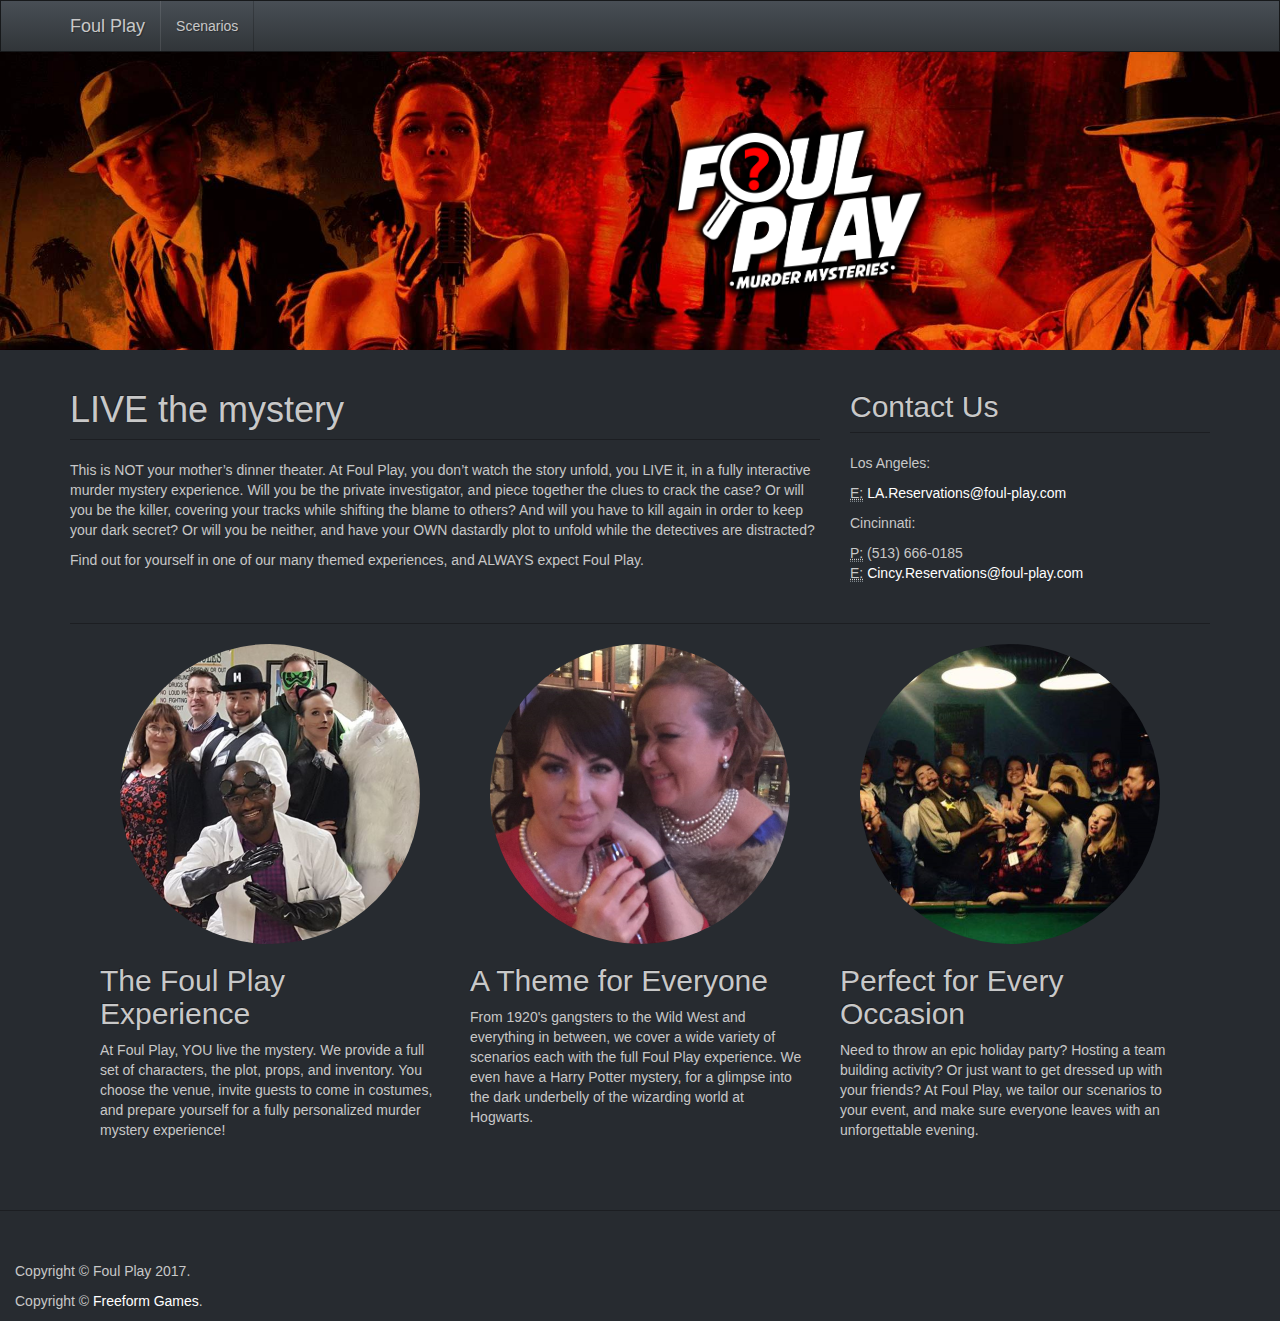
<file: index.html>
﻿<!-- STANDARD HEADER - DO NOT TOUCH -->
<!DOCTYPE html>
<html lang="en">
<head>
    <meta charset="utf-8">
    <meta http-equiv="X-UA-Compatible" content="IE=edge">
    <meta name="viewport" content="width=device-width, initial-scale=1">
    <meta name="description" content="This is NOT your mother’s dinner theater. At Foul Play, you don’t watch the story unfold, you LIVE it, in a fully interactive murder mystery experience. Find out for yourself in one of our many themed experiences, and ALWAYS expect Foul Play.">
    <meta name="author" content="">
    <meta property="og:image" content="/images/logo-thumbnail.png">
    <title>Foul Play Murder Mysteries - Where YOU live the mystery</title>
    <link href="/css/bootstrap.min.css" rel="stylesheet">
    <link href="/css/FoulPlay.css" rel="stylesheet">
    <link rel="shortcut icon" href="/images/logo.ico">
</head>
<body>
    <!-- Navigation -->
    <nav class="navbar navbar-default navbar-fixed-top" role="navigation">
        <div class="container">
            <!-- Brand and toggle get grouped for better mobile display -->
            <div class="navbar-header">
                <button type="button" class="navbar-toggle" data-toggle="collapse" data-target="#bs-example-navbar-collapse-1">
                    <span class="sr-only">Toggle navigation</span>
                    <span class="icon-bar"></span>
                    <span class="icon-bar"></span>
                    <span class="icon-bar"></span>
                </button>
                <a class="navbar-brand" href="/index.html">Foul Play</a>
            </div>
            <!-- Collect the nav links, forms, and other content for toggling -->
            <div class="collapse navbar-collapse" id="bs-example-navbar-collapse-1">
                <ul class="nav navbar-nav">
                    <li>
                        <a href="/scenarios.html">Scenarios</a>
                    </li>
                    <!--TODO-->
                    <!--<li>
                        <a href="#">Reservations</a>
                    </li>-->
                </ul>
            </div>
        </div>
    </nav>
    <!-- /Navigation -->

    <header class="banner-background">
        <div class="banner-logo col-xs-offset-3"></div>
    </header>
    <!-- STANDARD HEADER - END - DO NOT TOUCH -->
    <!-- PAGE CONTENT -->
    <div class="container">
        <div class="row">
            <div class="col-sm-8">
                <h1 class="page-header">LIVE the mystery</h1>
                <p>This is NOT your mother’s dinner theater. At Foul Play, you don’t watch the story unfold, you LIVE it, in a fully interactive murder mystery experience. Will you be the private investigator, and piece together the clues to crack the case? Or will you be the killer, covering your tracks while shifting the blame to others? And will you have to kill again in order to keep your dark secret? Or will you be neither, and have your OWN dastardly plot to unfold while the detectives are distracted?</p>
                <p>Find out for yourself in one of our many themed experiences, and ALWAYS expect Foul Play.</p>
                <p>
                    <!--TODO-->
                    <!--<a class="btn btn-default btn-lg" href="#">Reserve an event &raquo;</a>-->
                </p>
            </div>
            <div class="col-sm-4">
                <h2 class="page-header">Contact Us</h2>
                <address>
                    <p>Los Angeles:</p>
                    <abbr title="Email">E:</abbr> <a href="mailto:LA.Reservations@foul-play.com">LA.Reservations@foul-play.com</a>
                    <p></p>
                    <p>Cincinnati:</p>
                    <abbr title="Phone">P:</abbr> (513) 666-0185
                    <br />
                    <abbr title="Email">E:</abbr> <a href="mailto:Cincy.Reservations@foul-play.com">Cincy.Reservations@foul-play.com</a>
                </address>
            </div>
        </div>
        <hr>
        <div class="col-xs-12">
            <div class="col-sm-4">
                <img class="img-circle img-responsive img-center" src="/images/promo3.png" alt="">
                <h2>The Foul Play Experience</h2>
                <p>At Foul Play, YOU live the mystery.  We provide a full set of characters, the plot, props, and inventory.  You choose the venue, invite guests to come in costumes, and prepare yourself for a fully personalized murder mystery experience!</p>
                <br />
                <br />
            </div>
            <div class="col-sm-4">
                <img class="img-circle img-responsive img-center" src="/images/promo1.png" alt="">
                <h2>A Theme for Everyone</h2>
                <p>From 1920's gangsters to the Wild West and everything in between, we cover a wide variety of scenarios each with the full Foul Play experience.  We even have a Harry Potter mystery, for a glimpse into the dark underbelly of the wizarding world at Hogwarts.</p>
                <br />
                <br />
            </div>
            <div class="col-sm-4">
                <img class="img-circle img-responsive img-center" src="/images/promo2.png" alt="">
                <h2>Perfect for Every Occasion</h2>
                <p>Need to throw an epic holiday party?  Hosting a team building activity?  Or just want to get dressed up with your friends?  At Foul Play, we tailor our scenarios to your event, and make sure everyone leaves with an unforgettable evening.</p>
            </div>
        </div>
    </div>
    <!-- PAGE CONTENT - END -->
    <!-- STANDARD FOOTER - DO NOT TOUCH -->
    <hr>
    <footer>
        <div class="col-lg-12">
            <p>Copyright &copy; Foul Play 2017.  </p>
            <p>Copyright &copy; <a href="www.freeformgames.com">Freeform Games</a>.  </p>
        </div>
    </footer>

    <script src="/js/jquery.js"></script>
    <script src="/js/bootstrap.min.js"></script>
    <script src="/js/FoulPlay.js"></script>
    <script src="/js/jquery.matchHeight.js"></script>
</body>
</html>
</file>
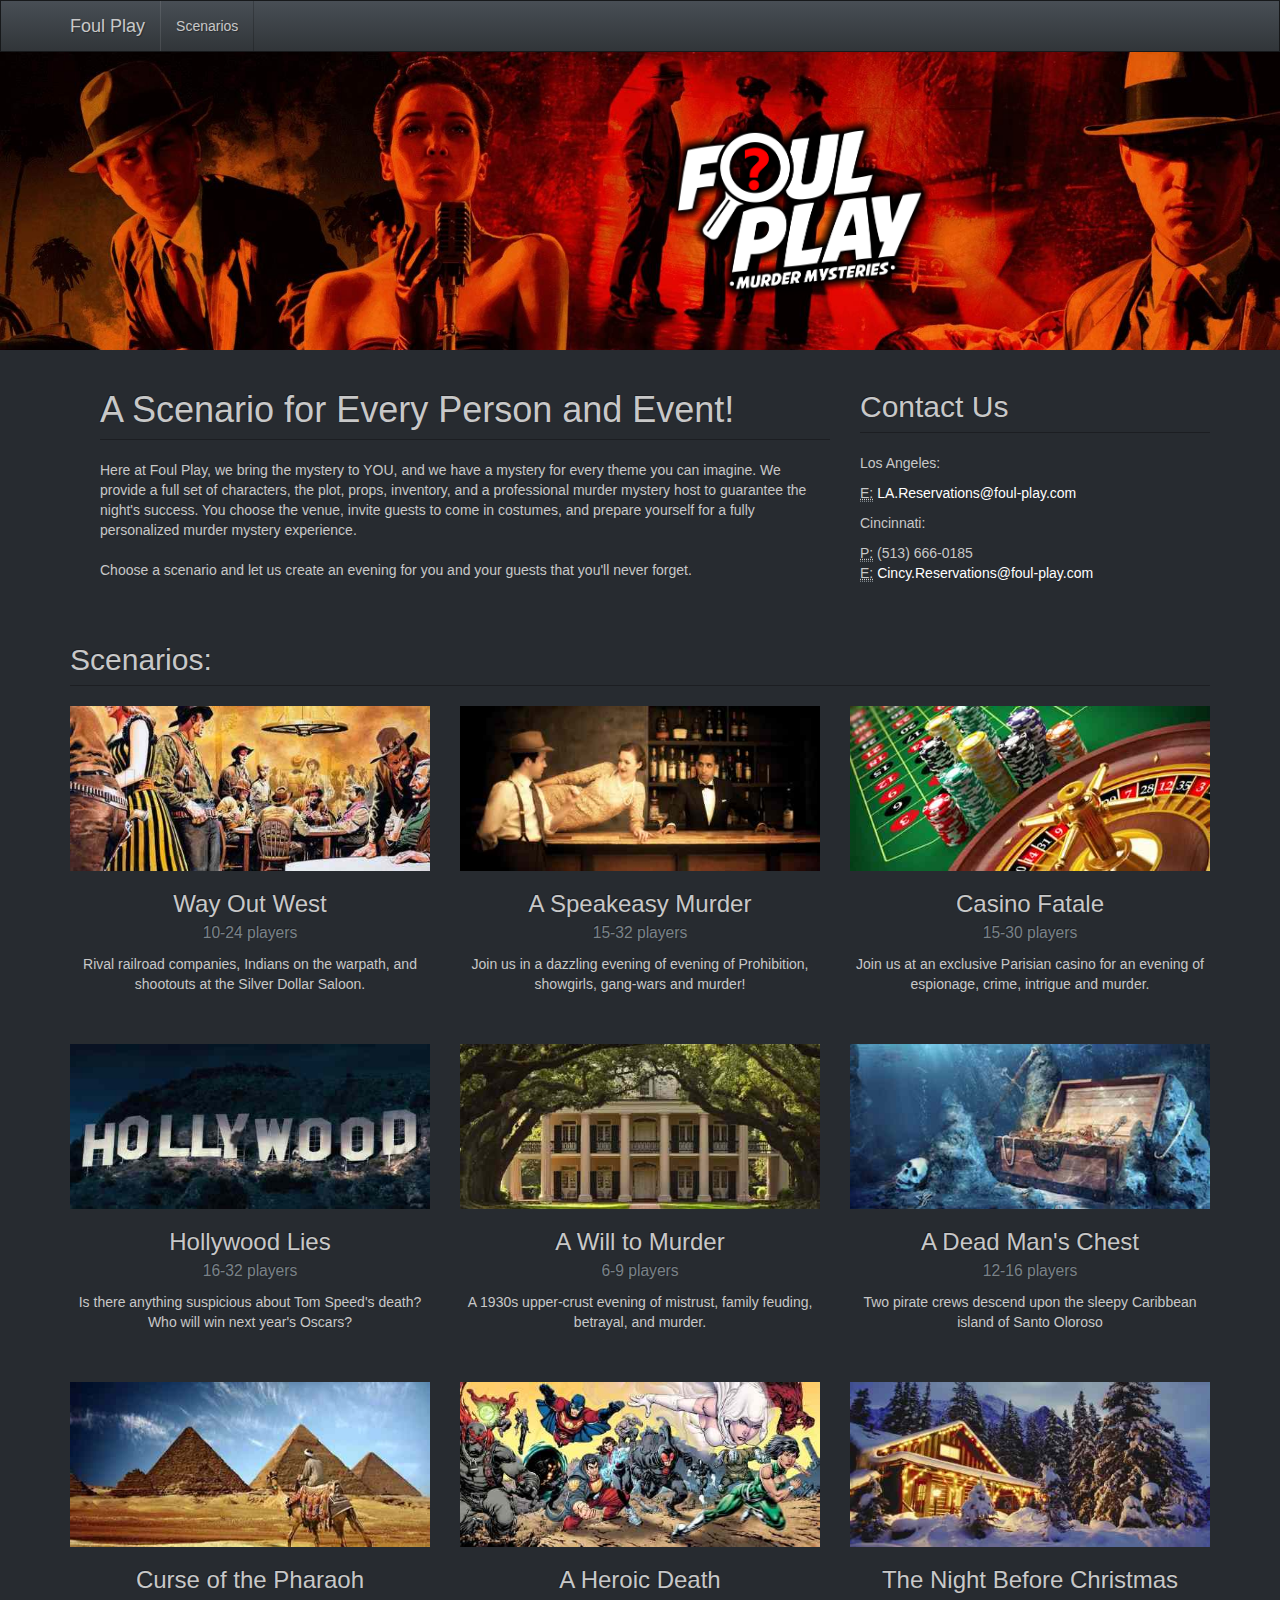
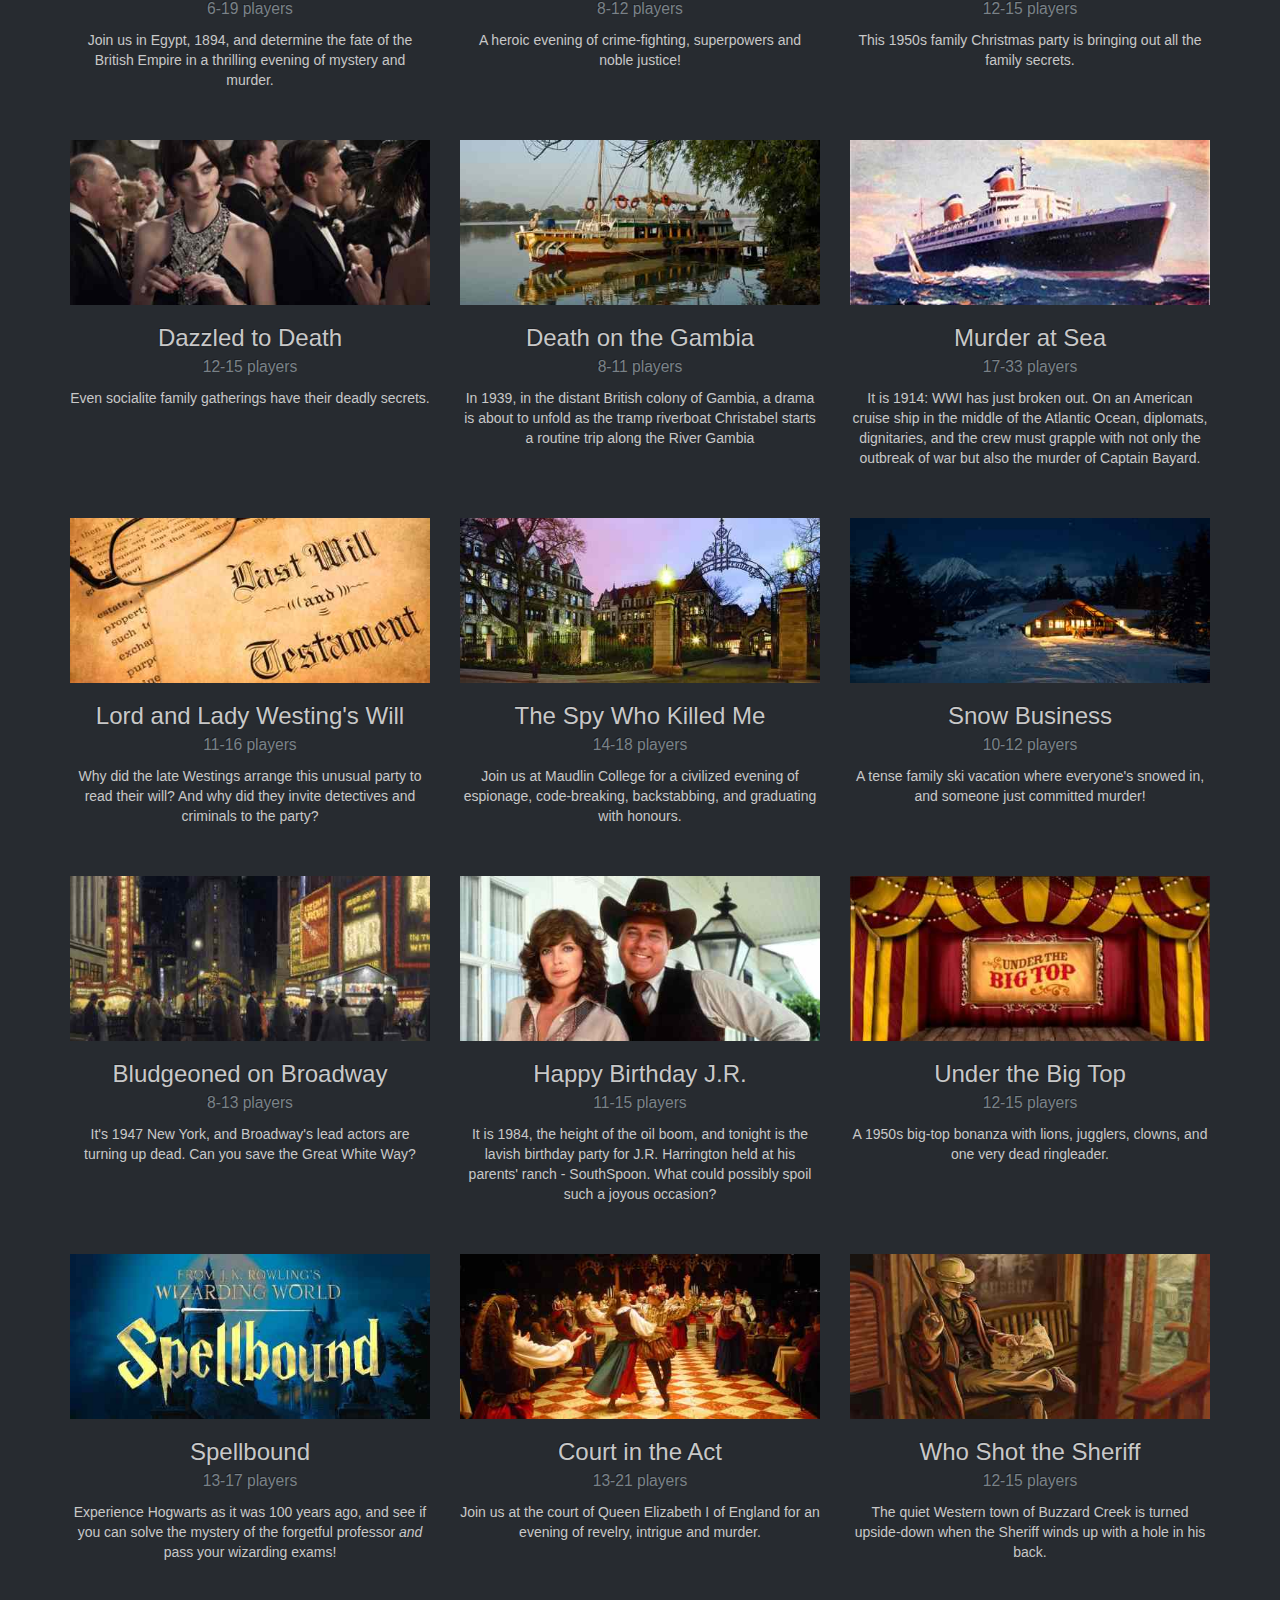
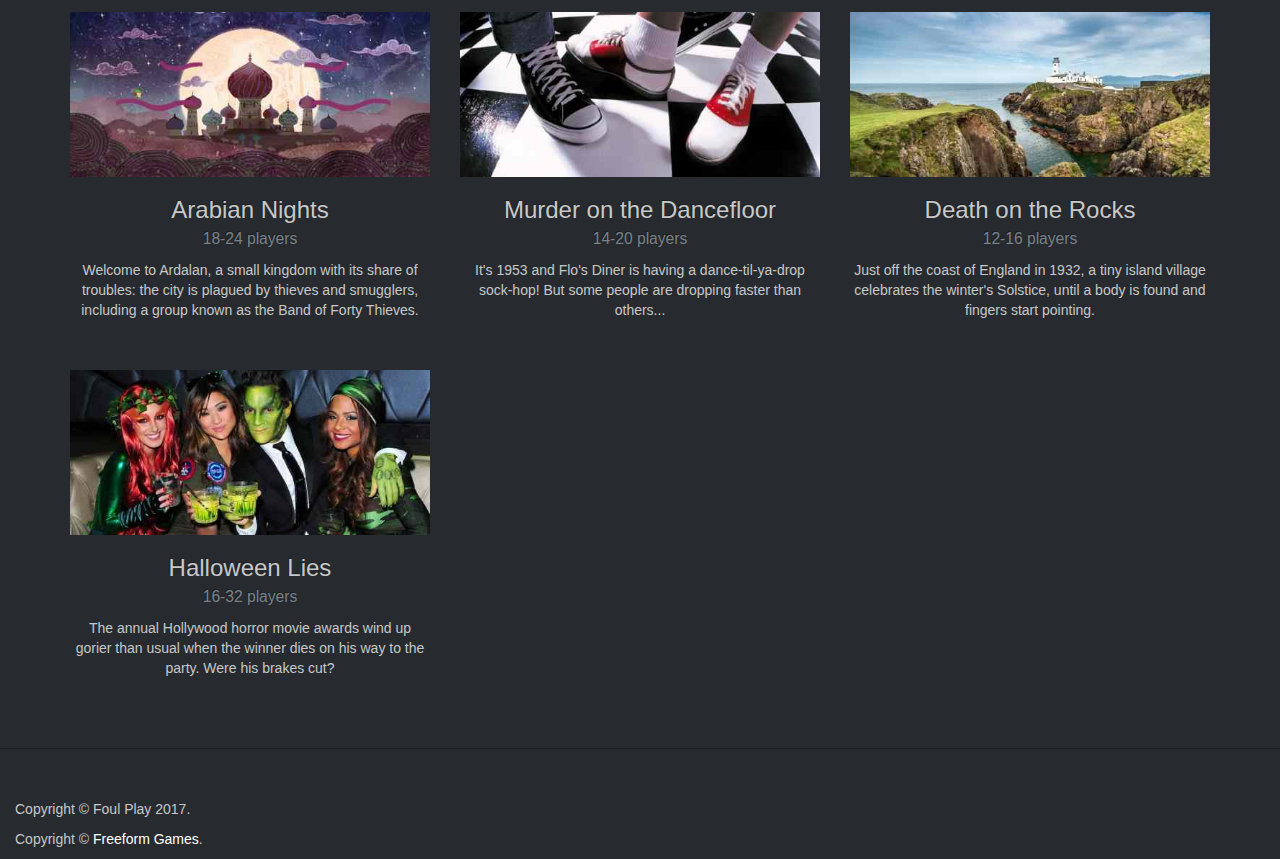
<file: scenarios.html>
﻿<!-- STANDARD HEADER - DO NOT TOUCH -->
<!DOCTYPE html>
<html lang="en">
<head>
    <meta charset="utf-8">
    <meta http-equiv="X-UA-Compatible" content="IE=edge">
    <meta name="viewport" content="width=device-width, initial-scale=1">
    <meta name="description" content="In Foul Play, put your sleuthing skills to the test as you participate in a live, fully interactive murder mystery experience. Defend your innocence, condemn the guilty, and get ready for some Foul Play.">
    <meta name="author" content="">
    <meta property="og:image" content="/images/logo-thumbnail.png">
    <title>Foul Play Murder Mysteries - Where YOU live the mystery</title>
    <link href="/css/bootstrap.min.css" rel="stylesheet">
    <link href="/css/FoulPlay.css" rel="stylesheet">
    <link rel="shortcut icon" href="/images/logo.ico">
</head>
<body>
    <!-- Navigation -->
    <nav class="navbar navbar-default navbar-fixed-top" role="navigation">
        <div class="container">
            <!-- Brand and toggle get grouped for better mobile display -->
            <div class="navbar-header">
                <button type="button" class="navbar-toggle" data-toggle="collapse" data-target="#bs-example-navbar-collapse-1">
                    <span class="sr-only">Toggle navigation</span>
                    <span class="icon-bar"></span>
                    <span class="icon-bar"></span>
                    <span class="icon-bar"></span>
                </button>
                <a class="navbar-brand" href="/index.html">Foul Play</a>
            </div>
            <!-- Collect the nav links, forms, and other content for toggling -->
            <div class="collapse navbar-collapse" id="bs-example-navbar-collapse-1">
                <ul class="nav navbar-nav">
                    <li>
                        <a href="/scenarios.html">Scenarios</a>
                    </li>
                    <!--TODO-->
                    <!--<li>
                        <a href="#">Reservations</a>
                    </li>-->
                </ul>
            </div>
        </div>
    </nav>
    <!-- /Navigation -->

    <header class="banner-background">
        <div class="banner-logo col-xs-offset-3"></div>
    </header>
    <!-- STANDARD HEADER - END - DO NOT TOUCH -->
    <!-- PAGE CONTENT -->
    <div class="container">

        <!-- Introduction Row -->
        <div class="container">
            <div class="col-sm-8">
                <h1 class="page-header">
                    A Scenario for Every Person and Event!
                </h1>
                <p>
                    Here at Foul Play, we bring the mystery to YOU, and we have a mystery for every theme you can imagine.  We provide a full set of characters, the plot, props, inventory, and a professional murder mystery host to guarantee the night's success. You choose the venue, invite guests to come in costumes, and prepare yourself for a fully personalized murder mystery experience.  <br />
                    <br />
                    Choose a scenario and let us create an evening for you and your guests that you'll never forget.
                </p>
            </div>
            <div class="col-sm-4">
                <h2 class="page-header">Contact Us</h2>
                <address>
                    <p>Los Angeles:</p>
                    <abbr title="Email">E:</abbr> <a href="mailto:LA.Reservations@foul-play.com">LA.Reservations@foul-play.com</a>
                    <p></p>
                    <p>Cincinnati:</p>
                    <abbr title="Phone">P:</abbr> (513) 666-0185
                    <br />
                    <abbr title="Email">E:</abbr> <a href="mailto:Cincy.Reservations@foul-play.com">Cincy.Reservations@foul-play.com</a>
                </address>
            </div>
        </div>

        <!-- Team Members Row -->
        <div class="row">
            <div class="col-lg-12">
                <h2 class="page-header">Scenarios:</h2>
            </div>
            <div class="col-lg-4 col-sm-6 text-center">
                <div class="evenly-spaced-boxes">
                    <img class="img-responsive img-center" src="/images/scenarios/Way_Out_West.jpg" alt="">
                    <h3>
                        Way Out West
                        <br />
                        <small>10-24 players</small>
                    </h3>
                    <p>Rival railroad companies, Indians on the warpath, and shootouts at the Silver Dollar Saloon.</p>
                </div>
            </div>
            <div class="col-lg-4 col-sm-6 text-center">
                <div class="evenly-spaced-boxes">
                    <img class="img-responsive img-center" src="/images/scenarios/A_Speakeasy_Murder.jpg" alt="">
                    <h3>
                        A Speakeasy Murder
                        <br />
                        <small>15-32 players</small>
                    </h3>
                    <p>Join us in a dazzling evening of evening of Prohibition, showgirls, gang-wars and murder!</p>
                </div>
            </div>
            <div class="col-lg-4 col-sm-6 text-center">
                <div class="evenly-spaced-boxes">
                    <img class="img-responsive img-center" src="/images/scenarios/Casino_Fatale.jpg" alt="">
                    <h3>
                        Casino Fatale
                        <br />
                        <small>15-30 players</small>
                    </h3>
                    <p>Join us at an exclusive Parisian casino for an evening of espionage, crime, intrigue and murder.</p>
                </div>
            </div>
            <div class="col-lg-4 col-sm-6 text-center">
                <div class="evenly-spaced-boxes">
                    <img class="img-responsive img-center" src="/images/scenarios/Hollywood_Lies.jpg" alt="">
                    <h3>
                        Hollywood Lies
                        <br />
                        <small>16-32 players</small>
                    </h3>
                    <p>Is there anything suspicious about Tom Speed's death? Who will win next year's Oscars? </p>
                </div>
            </div>
            <div class="col-lg-4 col-sm-6 text-center">
                <div class="evenly-spaced-boxes">
                    <img class="img-responsive img-center" src="/images/scenarios/A_Will_To_Murder.jpg" alt="">
                    <h3>
                        A Will to Murder
                        <br />
                        <small>6-9 players</small>
                    </h3>
                    <p>A 1930s upper-crust evening of mistrust, family feuding, betrayal, and murder.</p>
                </div>
            </div>
            <div class="col-lg-4 col-sm-6 text-center">
                <div class="evenly-spaced-boxes">
                    <img class="img-responsive img-center" src="/images/scenarios/Dead_Mans_Chest.jpg" alt="">
                    <h3>
                        A Dead Man's Chest
                        <br />
                        <small>12-16 players</small>
                    </h3>
                    <p>Two pirate crews descend upon the sleepy Caribbean island of Santo Oloroso</p>
                </div>
            </div>
            <div class="col-lg-4 col-sm-6 text-center">
                <div class="evenly-spaced-boxes">
                    <img class="img-responsive img-center" src="/images/scenarios/Curse_Of_The_Pharoah.jpg" alt="">
                    <h3>
                        Curse of the Pharaoh
                        <br />
                        <small>6-19 players</small>
                    </h3>
                    <p>Join us in Egypt, 1894, and determine the fate of the British Empire in a thrilling evening of mystery and murder.</p>
                </div>
            </div>
            <div class="col-lg-4 col-sm-6 text-center">
                <div class="evenly-spaced-boxes">
                    <img class="img-responsive img-center" src="/images/scenarios/A_Heroic_Death.jpg" alt="">
                    <h3>
                        A Heroic Death
                        <br />
                        <small>8-12 players</small>
                    </h3>
                    <p>A heroic evening of crime-fighting, superpowers and noble justice!</p>
                </div>
            </div>
            <div class="col-lg-4 col-sm-6 text-center">
                <div class="evenly-spaced-boxes">
                    <img class="img-responsive img-center" src="/images/scenarios/The_Night_Before_Christmas.jpg" alt="">
                    <h3>
                        The Night Before Christmas
                        <br />
                        <small>12-15 players</small>
                    </h3>
                    <p>This 1950s family Christmas party is bringing out all the family secrets.</p>
                </div>
            </div>
            <div class="col-lg-4 col-sm-6 text-center">
                <div class="evenly-spaced-boxes">
                    <img class="img-responsive img-center" src="/images/scenarios/Dazzled_To_Death.jpg" alt="">
                    <h3>
                        Dazzled to Death
                        <br />
                        <small>12-15 players</small>
                    </h3>
                    <p>Even socialite family gatherings have their deadly secrets.</p>
                </div>
            </div>
            <div class="col-lg-4 col-sm-6 text-center">
                <div class="evenly-spaced-boxes">
                    <img class="img-responsive img-center" src="/images/scenarios/Death_On_The-Gambia.jpg" alt="">
                    <h3>
                        Death on the Gambia
                        <br />
                        <small>8-11 players</small>
                    </h3>
                    <p>In 1939, in the distant British colony of Gambia, a drama is about to unfold as the tramp riverboat Christabel starts a routine trip along the River Gambia</p>
                </div>
            </div>
            <div class="col-lg-4 col-sm-6 text-center">
                <div class="evenly-spaced-boxes">
                    <img class="img-responsive img-center" src="/images/scenarios/Murder_At_Sea.jpg" alt="">
                    <h3>
                        Murder at Sea
                        <br />
                        <small>17-33 players</small>
                    </h3>
                    <p>It is 1914: WWI has just broken out. On an American cruise ship in the middle of the Atlantic Ocean, diplomats, dignitaries, and the crew must grapple with not only the outbreak of war but also the murder of Captain Bayard.</p>
                </div>
            </div>
            <div class="col-lg-4 col-sm-6 text-center">
                <div class="evenly-spaced-boxes">
                    <img class="img-responsive img-center" src="/images/scenarios/Lord_And_Lady_Westings_Will.jpg" alt="">
                    <h3>
                        Lord and Lady Westing's Will
                        <br />
                        <small>11-16 players</small>
                    </h3>
                    <p>Why did the late Westings arrange this unusual party to read their will? And why did they invite detectives and criminals to the party?</p>
                </div>
            </div>
            <div class="col-lg-4 col-sm-6 text-center">
                <div class="evenly-spaced-boxes">
                    <img class="img-responsive img-center" src="/images/scenarios/The_Spy_Who_Killed_Me.jpg" alt="">
                    <h3>
                        The Spy Who Killed Me
                        <br />
                        <small>14-18 players</small>
                    </h3>
                    <p>Join us at Maudlin College for a civilized evening of espionage, code-breaking, backstabbing, and graduating with honours.</p>
                </div>
            </div>
            <div class="col-lg-4 col-sm-6 text-center">
                <div class="evenly-spaced-boxes">
                    <img class="img-responsive img-center" src="/images/scenarios/Snow_Business.jpg" alt="">
                    <h3>
                        Snow Business
                        <br />
                        <small>10-12 players</small>
                    </h3>
                    <p>A tense family ski vacation where everyone's snowed in, and someone just committed murder!</p>
                </div>
            </div>
            <div class="col-lg-4 col-sm-6 text-center">
                <div class="evenly-spaced-boxes">
                    <img class="img-responsive img-center" src="/images/scenarios/Bludgeoned_On_Broadway.jpg" alt="">
                    <h3>
                        Bludgeoned on Broadway
                        <br />
                        <small>8-13 players</small>
                    </h3>
                    <p>It's 1947 New York, and Broadway's lead actors are turning up dead. Can you save the Great White Way?</p>
                </div>
            </div>
            <div class="col-lg-4 col-sm-6 text-center">
                <div class="evenly-spaced-boxes">
                    <img class="img-responsive img-center" src="/images/scenarios/Happy_Birthday_JR.jpg" alt="">
                    <h3>
                        Happy Birthday J.R.
                        <br />
                        <small>11-15 players</small>
                    </h3>
                    <p>It is 1984, the height of the oil boom, and tonight is the lavish birthday party for J.R. Harrington held at his parents' ranch - SouthSpoon. What could possibly spoil such a joyous occasion?</p>
                </div>
            </div>
            <div class="col-lg-4 col-sm-6 text-center">
                <div class="evenly-spaced-boxes">
                    <img class="img-responsive img-center" src="/images/scenarios/Under_The_Big_Top.jpg" alt="">
                    <h3>
                        Under the Big Top
                        <br />
                        <small>12-15 players</small>
                    </h3>
                    <p>A 1950s big-top bonanza with lions, jugglers, clowns, and one very dead ringleader.</p>
                </div>
            </div>
            <div class="col-lg-4 col-sm-6 text-center">
                <div class="evenly-spaced-boxes">
                    <img class="img-responsive img-center" src="/images/scenarios/Spellbound.jpg" alt="">
                    <h3>
                        Spellbound
                        <br />
                        <small>13-17 players</small>
                    </h3>
                    <p>Experience Hogwarts as it was 100 years ago, and see if you can solve the mystery of the forgetful professor <i>and</i> pass your wizarding exams!</p>
                </div>
            </div>
            <div class="col-lg-4 col-sm-6 text-center">
                <div class="evenly-spaced-boxes">
                    <img class="img-responsive img-center" src="/images/scenarios/Court_In_The_Act.jpg" alt="">
                    <h3>
                        Court in the Act
                        <br />
                        <small>13-21 players</small>
                    </h3>
                    <p>Join us at the court of Queen Elizabeth I of England for an evening of revelry, intrigue and murder.</p>
                </div>
            </div>
            <div class="col-lg-4 col-sm-6 text-center">
                <div class="evenly-spaced-boxes">
                    <img class="img-responsive img-center" src="/images/scenarios/Who_Shot_The_Sheriff.jpg" alt="">
                    <h3>
                        Who Shot the Sheriff
                        <br />
                        <small>12-15 players</small>
                    </h3>
                    <p>The quiet Western town of Buzzard Creek is turned upside-down when the Sheriff winds up with a hole in his back.</p>
                </div>
            </div>
            <div class="col-lg-4 col-sm-6 text-center">
                <div class="evenly-spaced-boxes">
                    <img class="img-responsive img-center" src="/images/scenarios/Arabian_Nights.jpg" alt="">
                    <h3>
                        Arabian Nights
                        <br />
                        <small>18-24 players</small>
                    </h3>
                    <p>Welcome to Ardalan, a small kingdom with its share of troubles: the city is plagued by thieves and smugglers, including a group known as the Band of Forty Thieves.</p>
                </div>
            </div>
            <div class="col-lg-4 col-sm-6 text-center">
                <div class="evenly-spaced-boxes">
                    <img class="img-responsive img-center" src="/images/scenarios/Murder_On_The_Dance_Floor.jpg" alt="">
                    <h3>
                        Murder on the Dancefloor
                        <br />
                        <small>14-20 players</small>
                    </h3>
                    <p>It's 1953 and Flo's Diner is having a dance-til-ya-drop sock-hop! But some people are dropping faster than others...</p>
                </div>
            </div>
            <div class="col-lg-4 col-sm-6 text-center">
                <div class="evenly-spaced-boxes">
                    <img class="img-responsive img-center" src="/images/scenarios/Death_On_The_Rocks.jpg" alt="">
                    <h3>
                        Death on the Rocks
                        <br />
                        <small>12-16 players</small>
                    </h3>
                    <p>Just off the coast of England in 1932, a tiny island village celebrates the winter's Solstice, until a body is found and fingers start pointing.</p>
                </div>
            </div>
            <div class="col-lg-4 col-sm-6 text-center">
                <div class="evenly-spaced-boxes">
                    <img class="img-responsive img-center" src="/images/scenarios/Halloween_Lies.jpg" alt="">
                    <h3>
                        Halloween Lies
                        <br />
                        <small>16-32 players</small>
                    </h3>
                    <p>The annual Hollywood horror movie awards wind up gorier than usual when the winner dies on his way to the party.  Were his brakes cut?</p>
                </div>
            </div>
        </div>
    </div>
    <!-- PAGE CONTENT - END -->
    <!-- STANDARD FOOTER - DO NOT TOUCH -->
    <hr>
    <footer>
        <div class="col-lg-12">
            <p>Copyright &copy; Foul Play 2017.  </p>
            <p>Copyright &copy; <a href="www.freeformgames.com">Freeform Games</a>.  </p>
        </div>
    </footer>

    <script src="/js/jquery.js"></script>
    <script src="/js/bootstrap.min.js"></script>
    <script src="/js/FoulPlay.js"></script>
    <script src="/js/jquery.matchHeight.js"></script>
</body>
</html>
</file>
<file: css/FoulPlay.css>
body {
    padding-top: 50px; /* Required padding for .navbar-fixed-top. Remove if using .navbar-static-top. Change if height of navigation changes. */
}

/* Header Image Background - Change the URL below to your image path (example: ../images/background.jpg) */

.banner-background {
    height: 300px;
    background: url('/images/banner.jpg') center top no-repeat scroll;
    -webkit-background-size: cover;
    -moz-background-size: cover;
    background-size: cover;
    -o-background-size: cover;
}

.banner-logo {
    height: 100%;
    background: url('/images/logo.png') center center no-repeat scroll;
    -webkit-background-size: contain;
    -moz-background-size: contain;
    background-size: contain;
    -o-background-size: contain;
}

.evenly-spaced-boxes {
    height: auto;
    margin-bottom: 50px;
}

/* Customize the text color and shadow color and to optimize text legibility. */

.tagline {
    text-shadow: 0 0 10px #000;
    color: #fff;
}

.img-center {
    margin: 0 auto;
}

footer {
    margin: 50px 0;
}
</file>
